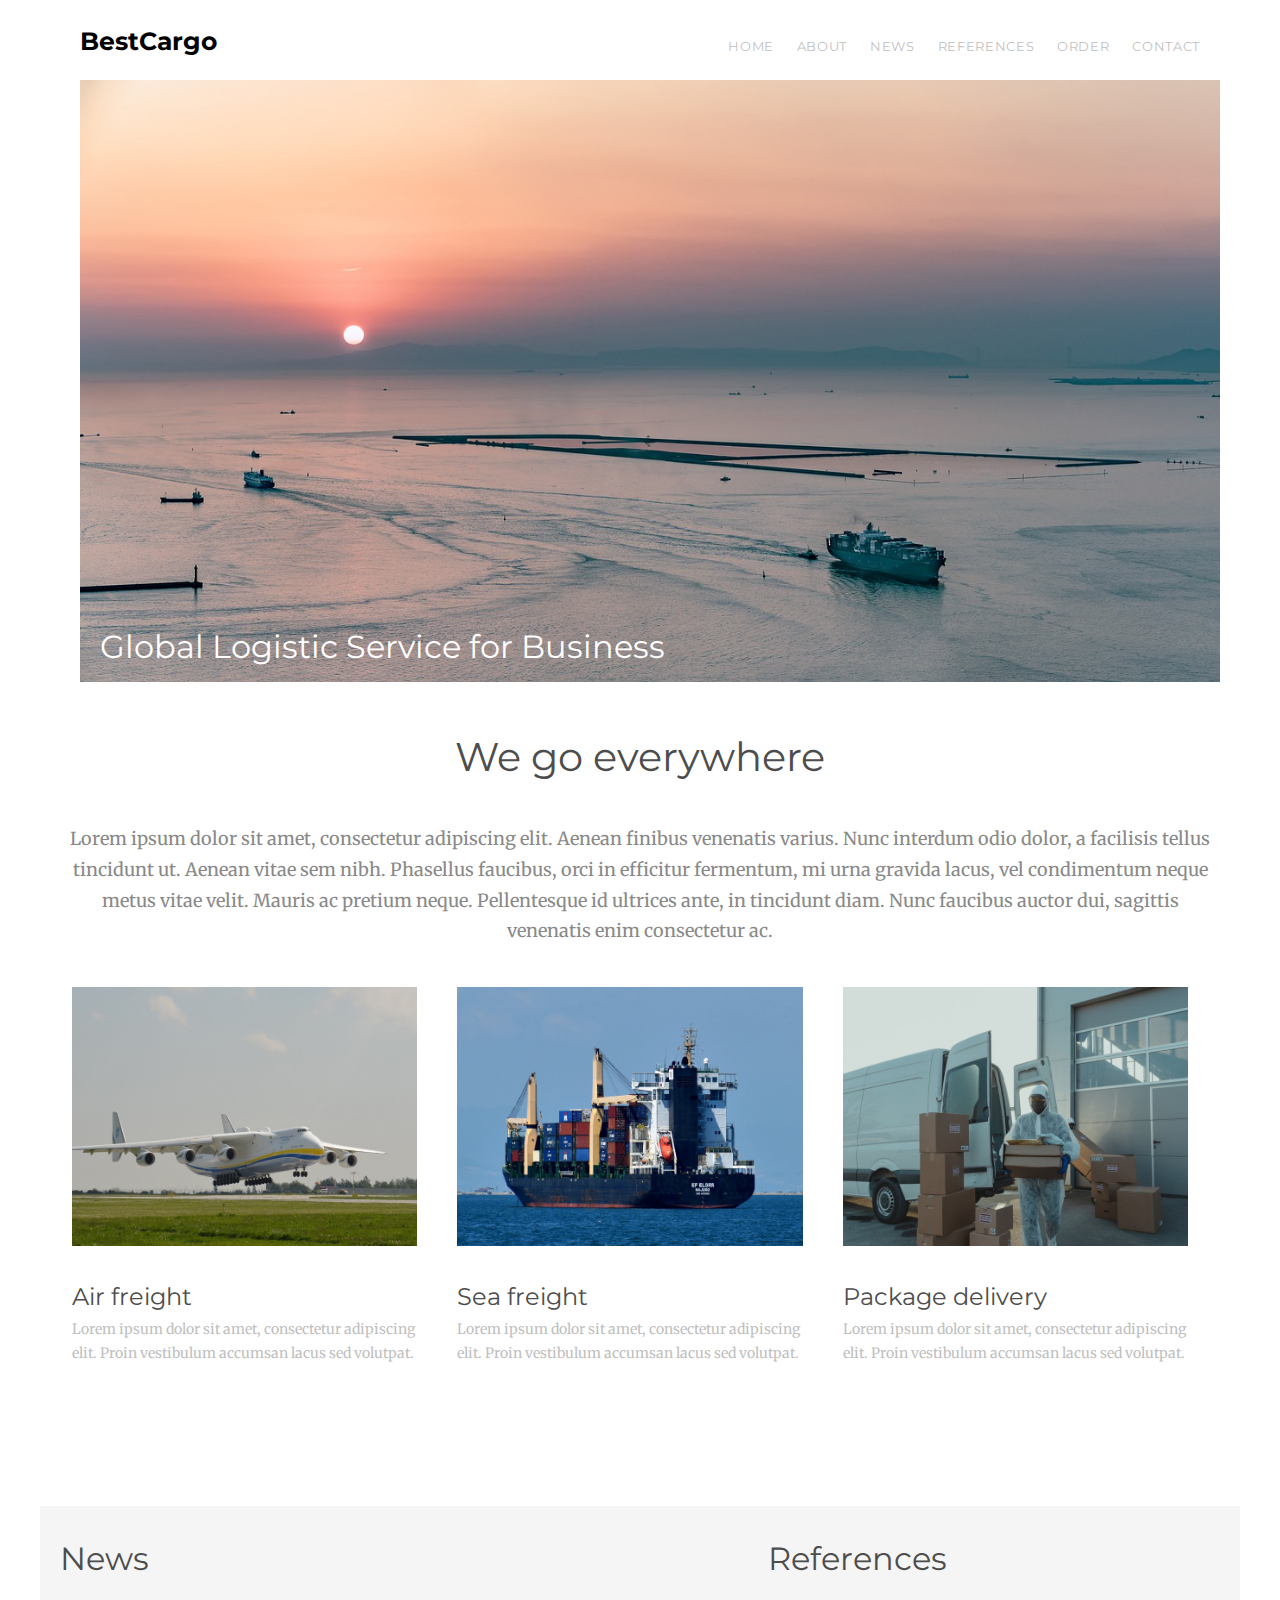
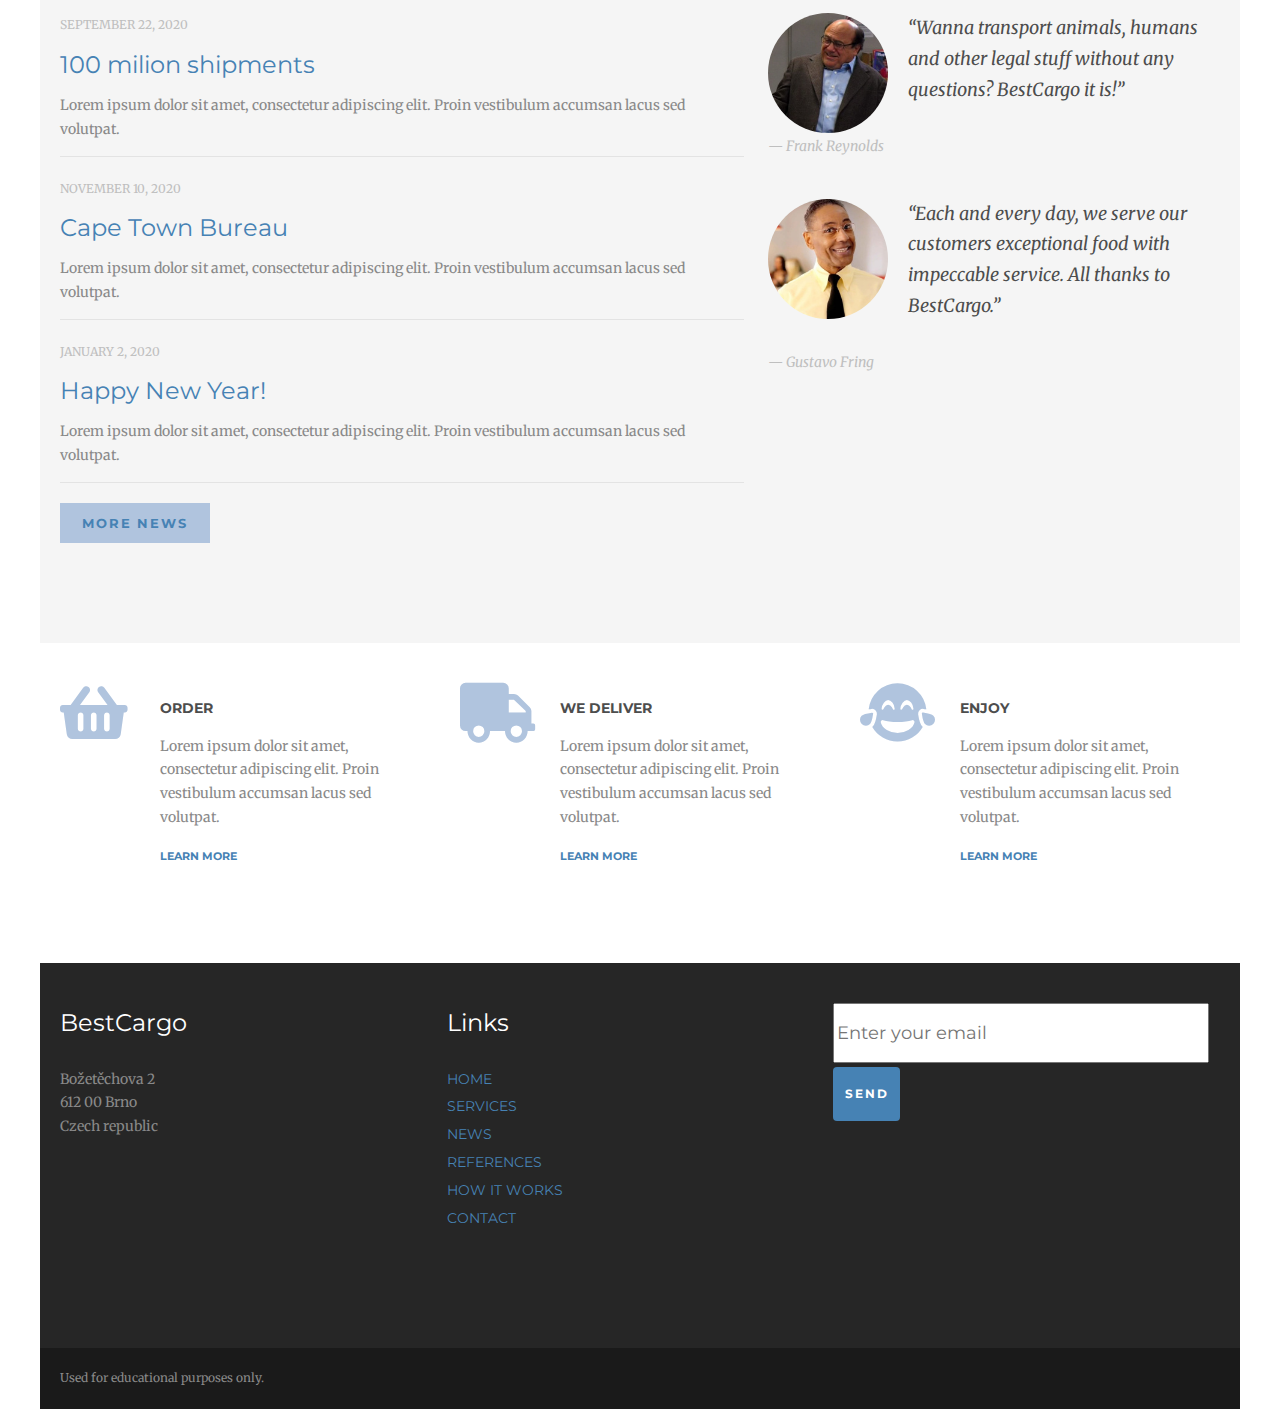
<file: project_1/index.html>
<!DOCTYPE html>
<html lang="en">
	<head>
		<meta charset="utf-8">
		<title>BestCargo</title>
		<link href="https://fonts.googleapis.com/css?family=Merriweather:300,400%7CMontserrat:400,700" rel="stylesheet">
		<link href="https://cdnjs.cloudflare.com/ajax/libs/font-awesome/5.12.1/css/all.min.css" rel="stylesheet">  
		<link rel="stylesheet" href="css/style.css">
	</head>
	<body>
		<nav id="navigation">
			<div class="content">
				<div id="nav-logo">
					<div><a href="index.html">BestCargo</a></div>
				</div>
				<div id="nav-menu">
					<ul>
						<li><a href="index.html">Home</a></li>
						<li><a href="index.html#about">About</a></li>
						<li><a href="index.html#news">News</a></li>
						<li><a href="index.html#references">References</a></li>
						<li><a href="index.html#steps">order</a></li>
						<li><a href="index.html#contact">Contact</a></li>
					</ul>
				</div>
			</div>
		</nav>
		
		<header id="header">
			<div class="content">
				<img src="img/header.jpg" alt="My Cargo">
				<h1>Global Logistic Service for Business</h1>
			</div>
		</header>

		<section id="about">
			<div class="content">
				<h2>We go everywhere</h2>
				<p>Lorem ipsum dolor sit amet, consectetur adipiscing elit. Aenean finibus venenatis varius. Nunc interdum odio dolor, a facilisis tellus tincidunt ut. Aenean vitae sem nibh. Phasellus faucibus, orci in efficitur fermentum, mi urna gravida lacus, vel condimentum neque metus vitae velit. Mauris ac pretium neque. Pellentesque id ultrices ante, in tincidunt diam. Nunc faucibus auctor dui, sagittis venenatis enim consectetur ac. </p>
				<div>
					<div class="about-item">
						<img src="img/item_plane.jpg" alt="Air">
						<h3>Air freight</h3>
						<p>Lorem ipsum dolor sit amet, consectetur adipiscing elit. Proin vestibulum accumsan lacus sed volutpat.</p>
					</div>
					<div class="about-item">
						<img src="img/item_ship.jpg" alt="Air">
						<h3>Sea freight</h3>
						<p>Lorem ipsum dolor sit amet, consectetur adipiscing elit. Proin vestibulum accumsan lacus sed volutpat.</p>
					</div>
					<div class="about-item">
						<img src="img/item_package.jpg" alt="Air">
						<h3>Package delivery</h3>
						<p>Lorem ipsum dolor sit amet, consectetur adipiscing elit. Proin vestibulum accumsan lacus sed volutpat.</p>
					</div>
				</div>
			</div>
		</section>

		<div id="middle-sections">
			<div class="content">
				<section id="news">
					<h2>News</h2>
					<div class="news-item">
						<span class="news-date">September 22, 2020</span>
						<h3><a href="#">100 milion shipments</a></h3>
						<p>Lorem ipsum dolor sit amet, consectetur adipiscing elit. Proin vestibulum accumsan lacus sed volutpat.</p>
					</div>
					<div class="news-item">
						<span class="news-date">November 10, 2020</span>
						<h3><a href="#">Cape Town Bureau</a></h3>
						<p>Lorem ipsum dolor sit amet, consectetur adipiscing elit. Proin vestibulum accumsan lacus sed volutpat.</p>
					</div>
					<div class="news-item">
						<span class="news-date">January 2, 2020</span>
						<h3><a href="#">Happy New Year!</a></h3>
						<p>Lorem ipsum dolor sit amet, consectetur adipiscing elit. Proin vestibulum accumsan lacus sed volutpat.</p>
					</div>
					<div id="news-btn"><a href="#">More news</a></div>
				</section>

				<section id="references">
					<h2>References</h2>
					<img src="img/reference1.jpg" alt="Reference1">
					<blockquote>
						<p>&ldquo;Wanna transport animals, humans and other legal stuff without any questions? BestCargo it is!&rdquo;</p>
						<span class="ref-author">&mdash; Frank Reynolds</span>
					</blockquote>
					<img src="img/reference2.jpg" alt="Reference2">
					<blockquote>
						<p>&ldquo;Each and every day, we serve our customers exceptional food with impeccable service. All thanks to BestCargo.&rdquo;</p>
						<span class="ref-author">&mdash; Gustavo Fring</span>
					</blockquote>
				</section>
			</div>
		</div>

		<section id="steps">
			<div class="content">
				<div class="steps-item">
					<i class="fas fa-shopping-basket"></i>
					<h3>Order</h3>
					<p>Lorem ipsum dolor sit amet, consectetur adipiscing elit. Proin vestibulum accumsan lacus sed volutpat.</p>
					<span class="steps-more"><a href="#">Learn more</a></span>
				</div>
				<div class="steps-item">
					<i class="fas fa-truck"></i>
					<h3>We deliver</h3>
					<p>Lorem ipsum dolor sit amet, consectetur adipiscing elit. Proin vestibulum accumsan lacus sed volutpat.</p>
					<span class="steps-more"><a href="#">Learn more</a></span>
				</div>
				<div class="steps-item">
					<i class="fas fa-grin-tears"></i>
					<h3>Enjoy</h3>
					<p>Lorem ipsum dolor sit amet, consectetur adipiscing elit. Proin vestibulum accumsan lacus sed volutpat.</p>
					<span class="steps-more"><a href="#">Learn more</a></span>
				</div>
			</div>
		</section>

		<footer id="contact">
			<div class="content">
				<div class="contact-item">
					<h3>BestCargo</h3>
					<p>Božetěchova 2<br>612 00 Brno<br>Czech republic</p>
				</div>
				<div class="contact-item">
					<h3>Links</h3>
					<ul>
						<li><a href="index.html">Home</a></li>
						<li><a href="index.html#about">Services</a></li>
						<li><a href="index.html#news">News</a></li>
						<li><a href="index.html#references">References</a></li>
						<li><a href="index.html#steps">How it works</a></li>
						<li><a href="index.html#contact">Contact</a></li>
					</ul>
				</div>
				<div class="contact-item">
					<input id="email-form" type="email" placeholder="Enter your email">
					<input id="submit-btn" type="submit" value="Send">
				</div>
			</div>
		</footer>

		<div id="footer-note">
			<div class="content">
				<span>Used for educational purposes only.</span>
			</div>
		</div>
	</body>
</html>
</file>
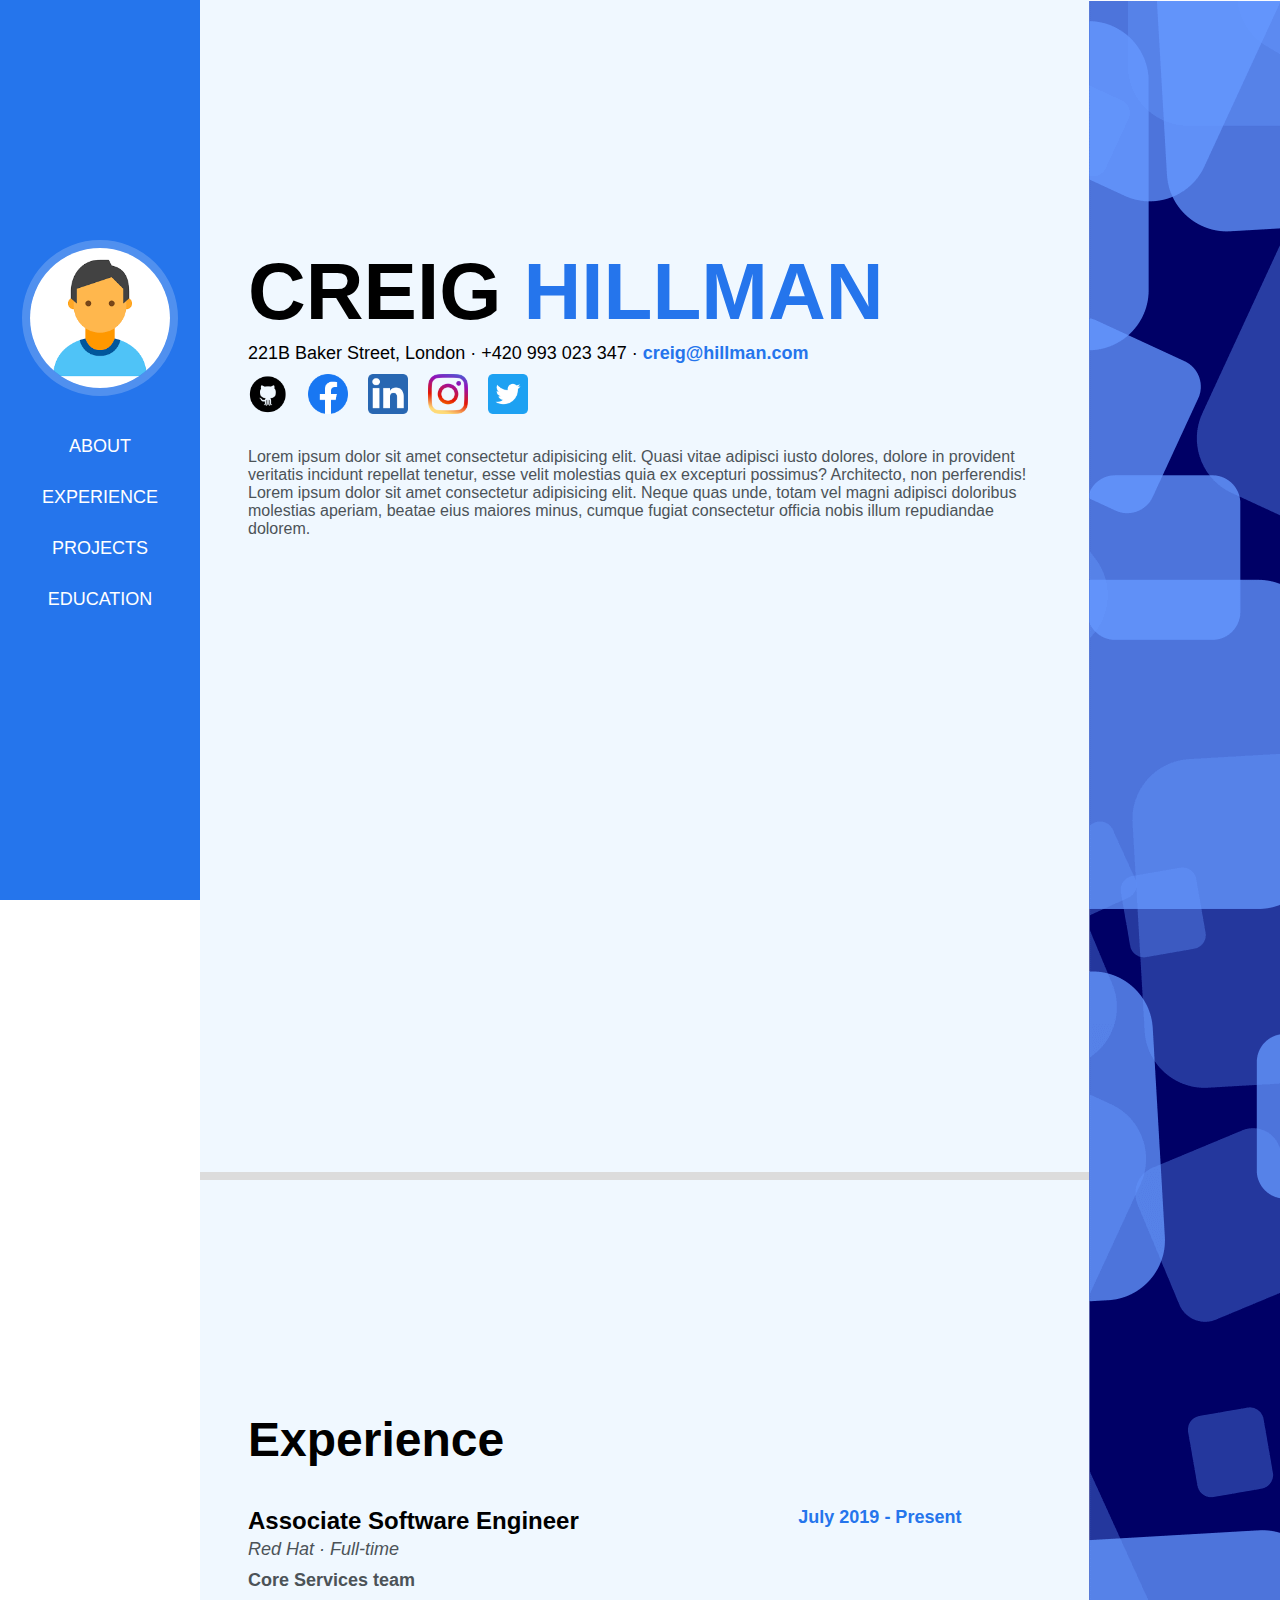
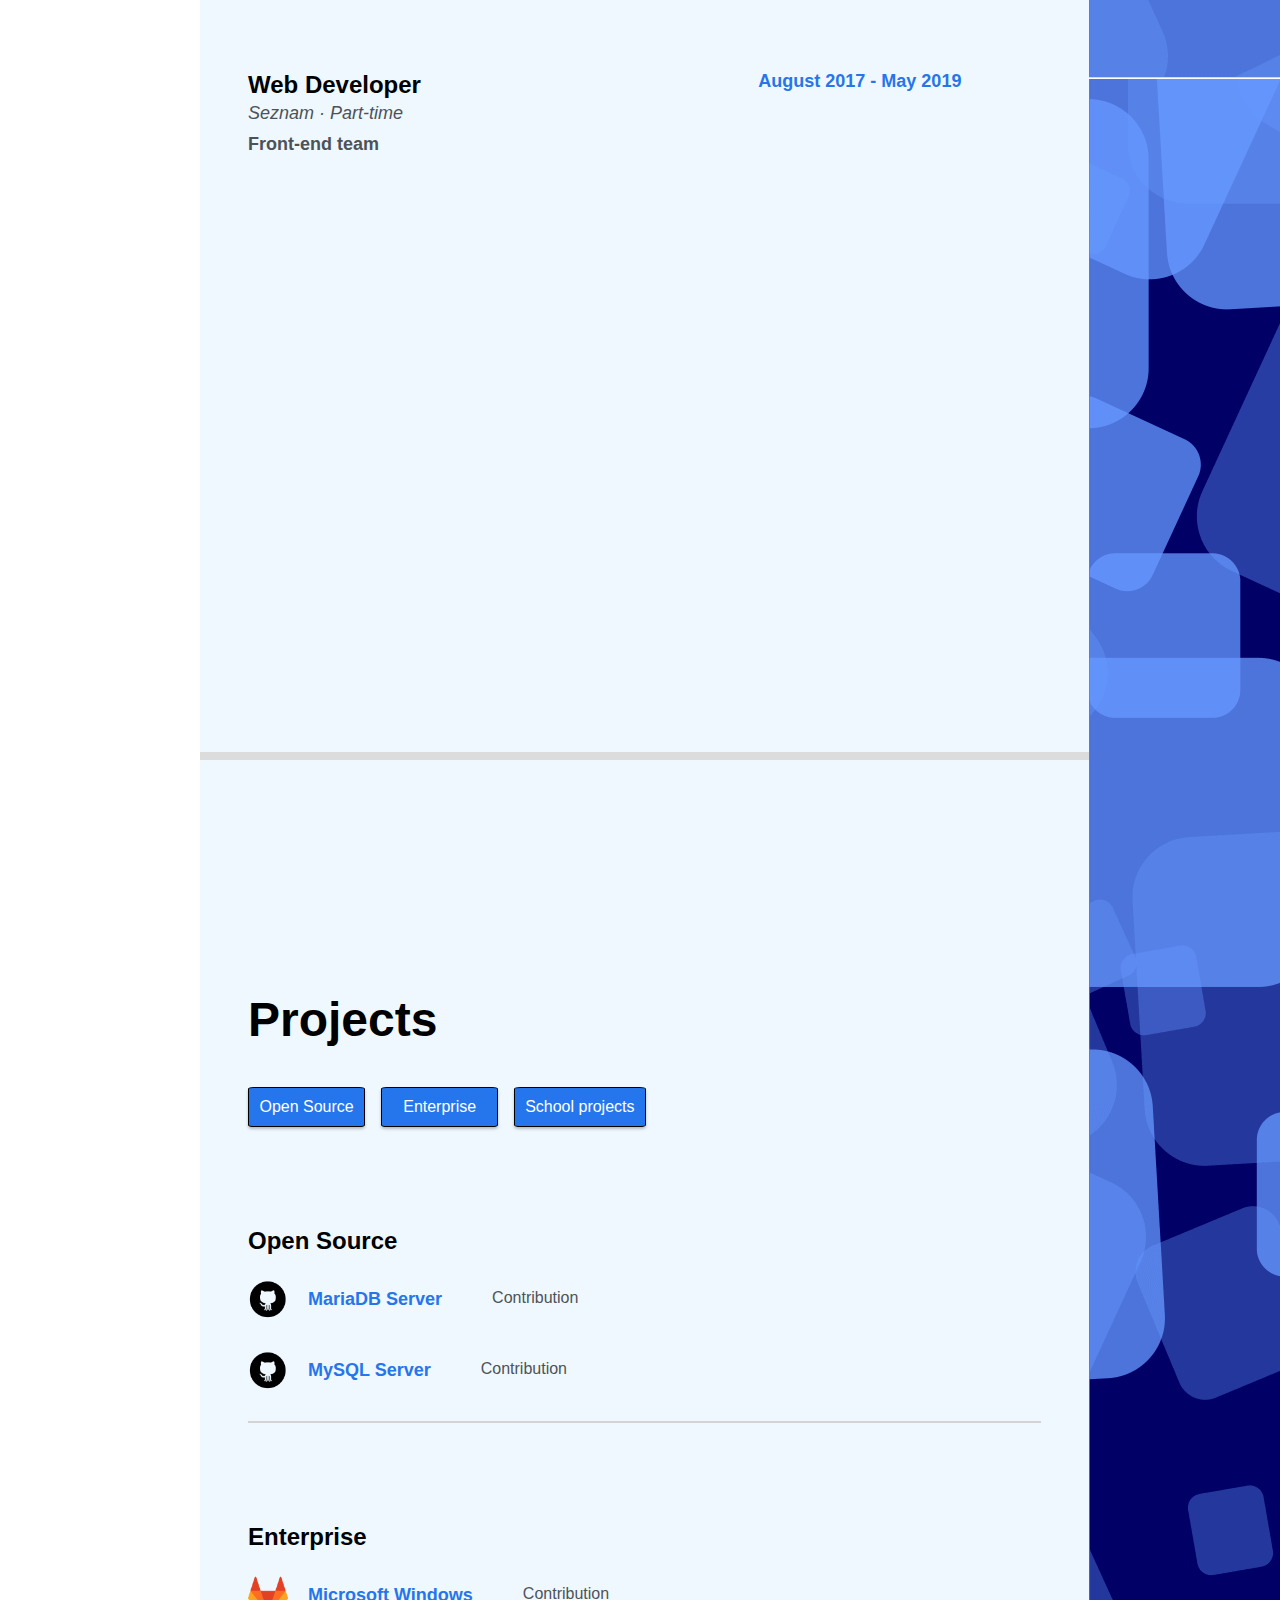
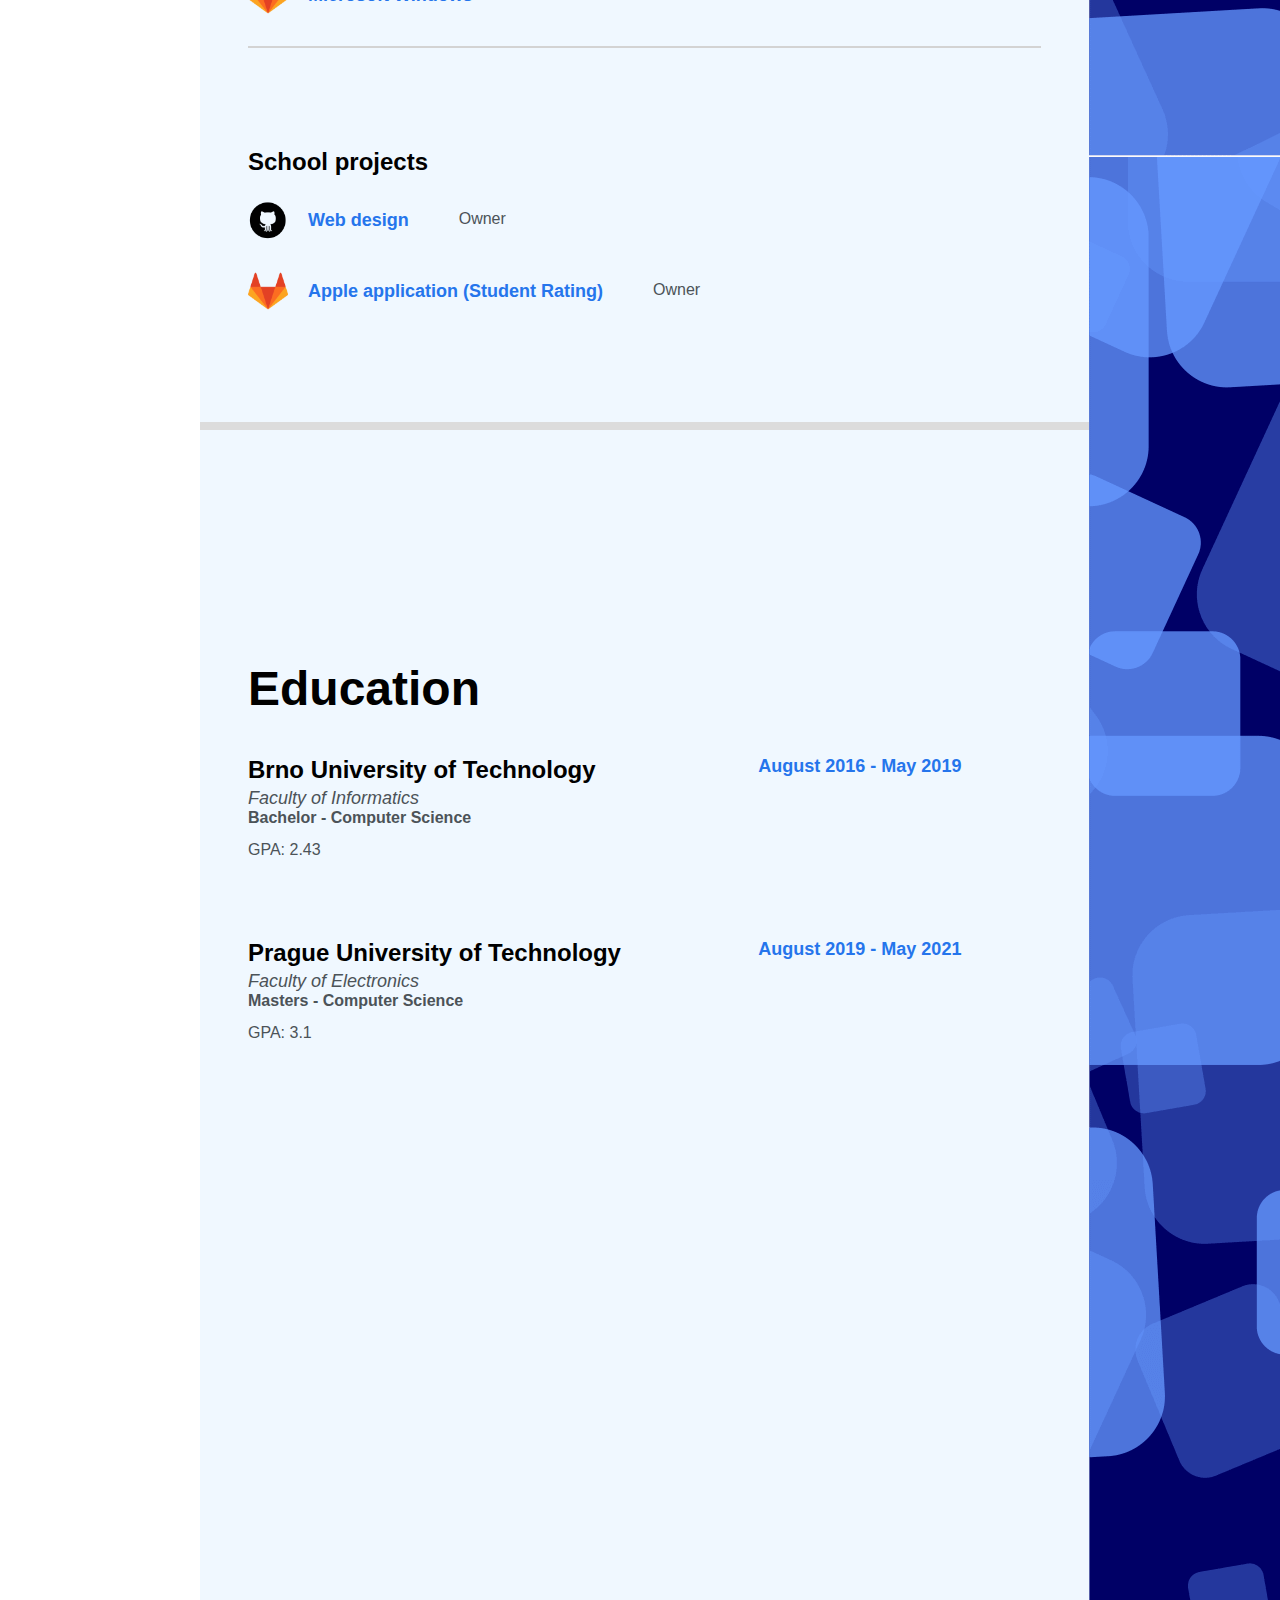
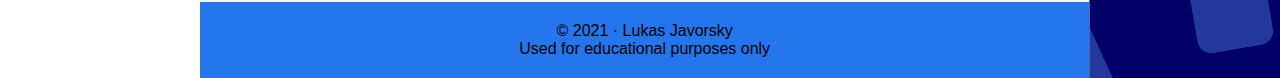
<file: project_2/index.html>
<!-- 
    Author: Lukas Javorsky (xjavor20) 
    Project: 2nd ITW project
    File: index.html
-->

<!DOCTYPE html>
<html lang="en">

<head>
    <meta charset="utf-8">
    <title>Creig Hillman</title>
    <meta name="viewport" content="width=device-width , initial-scale=1">
    <link rel="stylesheet" href="style.css">
</head>

<body>
    <div class="wrapper">
        <nav class="navigation">
            <a href="index.html#">
                <img id="person" src="img/person.png" alt="Person's image">
            </a>
            <ul class="nav-menu">
                <li><a href="index.html#about" class="nav-item">About</a></li>
                <li><a href="index.html#experience" class="nav-item">Experience</a></li>
                <li><a href="index.html#projects" class="nav-item">Projects</a></li>
                <li><a href="index.html#education" class="nav-item">Education</a></li>
            </ul>
            <div class="name">Creig Hillman</div>
            <div class="hamburger">
                <!-- Spans creates the hamburger image -->
                <span class="bar"></span>
                <span class="bar"></span>
                <span class="bar"></span>
            </div>
        </nav>
        <main>
            <section id="about">
                <img id="person-small" src="img/person.png" alt="Person's image">
                <h1>
                    Creig <span class="primaryColor">Hillman</span>
                </h1>
                <div id="info">221B Baker Street, London · +420 993 023 347 ·
                    <a href="mailto:creig@hillman.com" class="primaryColor">creig@hillman.com</a>
                </div>
                <div id="social">
                    <!-- The links are set to placeholders for this project -->
                    <a href="#"><img src="img/gh.png" alt="Github icon"></a>
                    <a href="#"><img src="img/fb.png" alt="Facebook icon"></a>
                    <a href="#"><img src="img/li.png" alt="LinkedIn icon"></a>
                    <a href="#"><img src="img/ig.png" alt="Instagram icon"></a>
                    <a href="#"><img src="img/tw.png" alt="Twitter icon"></a>
                </div>
                <p class="secondaryColor">
                    Lorem ipsum dolor sit amet consectetur adipisicing elit. Quasi vitae adipisci iusto dolores, dolore in provident veritatis incidunt repellat tenetur, esse velit molestias quia ex excepturi possimus? Architecto, non perferendis!<br>                    Lorem ipsum dolor sit amet consectetur adipisicing elit. Neque quas unde, totam vel magni adipisci doloribus molestias aperiam, beatae eius maiores minus, cumque fugiat consectetur officia nobis illum repudiandae dolorem.
                </p>
            </section>
            <section id="experience">
                <h2>
                    Experience
                </h2>
                <div class="list">
                    <div class="node">
                        <div class="item-date">
                            <h3>
                                Associate Software Engineer
                            </h3>
                            <div class="primaryColor date">
                                July 2019 - Present
                            </div>
                        </div>
                        <div class="company-employment secondaryColor">
                            Red Hat · Full-time
                        </div>
                        <div class="team secondaryColor">
                            Core Services team
                        </div>
                    </div>
                    <div class="node">
                        <div class="item-date">
                            <h3>
                                Web Developer
                            </h3>
                            <div class="primaryColor date">
                                August 2017 - May 2019
                            </div>
                        </div>
                        <div class="company-employment secondaryColor">
                            Seznam · Part-time
                        </div>
                        <div class="team secondaryColor">
                            Front-end team
                        </div>
                    </div>
                </div>
            </section>
            <section id="projects">
                <!-- The links are set to placeholders for this project -->
                <h2>
                    Projects
                </h2>
                <nav id="project-navigation">
                    <div id="projects-nav-menu">
                        <ul>
                            <li><a href="index.html#opensrc">Open Source</a></li>
                            <li><a href="index.html#enterprise">Enterprise</a></li>
                            <li><a href="index.html#school-prj">School projects</a></li>
                        </ul>
                    </div>
                </nav>

                <h3 id="opensrc">
                    Open Source
                </h3>
                <div class="project-scope">
                    <div class="project">
                        <a href="#"><img src="img/gh.png" alt="Github icon"></a>
                        <a href="#">
                            <h4 class="primaryColor">
                                MariaDB Server
                            </h4>
                        </a>
                        <div class="type secondaryColor">
                            Contribution
                        </div>
                    </div>
                    <div class="project">
                        <a href="#"><img src="img/gh.png" alt="Github icon"></a>
                        <a href="#">
                            <h4 class="primaryColor">
                                MySQL Server
                            </h4>
                        </a>
                        <div class="type secondaryColor">
                            Contribution
                        </div>
                    </div>
                </div>
                <h3 id="enterprise">
                    Enterprise
                </h3>
                <div class="project-scope">
                    <div class="project">
                        <a href="#"><img src="img/gl.png" alt="GitLab icon"></a>
                        <a href="#">
                            <h4 class="primaryColor">
                                Microsoft Windows
                            </h4>
                        </a>
                        <div class="type secondaryColor">
                            Contribution
                        </div>
                    </div>
                </div>
                <h3 id="school-prj">
                    School projects
                </h3>
                <div>
                    <div class="project">
                        <a href="#"><img src="img/gh.png" alt="Github icon"></a>
                        <a href="#">
                            <h4 class="primaryColor">
                                Web design
                            </h4>
                        </a>

                        <div class="type secondaryColor">
                            Owner
                        </div>
                    </div>
                    <div class="project">
                        <a href="#"><img src="img/gl.png" alt="GitLab icon"></a>
                        <a href="#">
                            <h4 class="primaryColor"> Apple application (Student Rating)</h4>
                        </a>

                        <div class="type secondaryColor">
                            Owner
                        </div>
                    </div>
                </div>
            </section>
            <section id="education">
                <h2>
                    Education
                </h2>
                <div class="list">
                    <div class="node">
                        <div class="item-date">
                            <h3>
                                Brno University of Technology
                            </h3>
                            <div class="primaryColor date">
                                August 2016 - May 2019
                            </div>
                        </div>
                        <div class="faculty secondaryColor">
                            Faculty of Informatics
                        </div>
                        <div class="spec secondaryColor">
                            Bachelor - Computer Science
                        </div>
                        <div class="secondaryColor">
                            GPA: 2.43
                        </div>
                    </div>
                    <div class="node">
                        <div class="item-date">
                            <h3>
                                Prague University of Technology
                            </h3>
                            <div class="primaryColor date">
                                August 2019 - May 2021
                            </div>
                        </div>
                        <div class="faculty secondaryColor">
                            Faculty of Electronics
                        </div>
                        <div class="spec secondaryColor">
                            Masters - Computer Science
                        </div>
                        <div class="secondaryColor">
                            GPA: 3.1
                        </div>
                    </div>
                </div>
            </section>
            <footer>
                <div>
                    <span>© 2021 · Lukas Javorsky</span>
                    <span> <br>Used for educational purposes only</span>
                </div>
            </footer>
        </main>

        <!-- This defines the background image on the right side of the page -->
        <div id="bg"> </div>
    </div>

    <script src="my.js"></script>
</body>


</html>
</file>
<file: project_1/css/style.css>
/*
    Author: Lukas Javorsky (xjavor20)
    Project: 1st ITW project
*/

* {
    column-gap: 40px;
}

.content {
    padding-left: 20px;
    padding-right: 20px;
}

body {
    font-family: Merriweather;
    font-size: 14px;
    line-height: 1.7;
    color: #898989;
    min-width: 768px;
    max-width: 1200px;
    margin: auto;
    width: 100%;
}

h1,
h2,
h3,
h4,
h5,
h6,
a,
#submit-btn,
#news-btn {
    font-family: Montserrat;
}

h1,
h2,
h3,
h4,
h5,
h6,
#references p {
    color: #4d4d4d;
    font-weight: normal;
}

#submit-btn,
#news-btn {
    font-size: 13px;
    letter-spacing: .15em;
}

a {
    color: steelblue;
    text-decoration: none;
}

a:hover {
    color: black;
}

#navigation {
    padding-top: 20px;
    padding-bottom: 20px;
    height: 40px;
}

#navigation #nav-logo a {
    font-size: 25px;
    color: black;
    vertical-align: middle;
    margin: 0;
    font-weight: bold;
}

#navigation #nav-logo {
    float: left;
    padding: inherit;
}

#navigation #nav-menu a {
    font-size: 13px;
    letter-spacing: .05em;
    margin-right: 20px;
    vertical-align: middle;
    text-transform: uppercase;
    color: #bfbfbf;
}

#navigation #nav-menu ul {
    list-style-type: none;
    padding: 0px;
    float: right;
}

#navigation #nav-menu li {
    display: inline-block;
}

#header {
    font-size: 32px;
    color: white;
    padding-left: 20px;
    padding-bottom: 20px;
    height: 550px;
}

#header img {
    width: 100%;
}

#header h1 {
    position: relative;
    z-index: 1;
    font-size: 32px;
    color: white;
    bottom: 100px;
    left: 20px;
    font-weight: normal;
}

#about {
    padding-top: 40px;
    margin-bottom: 100px;
}

#about p {
    font-size: 18px;
    text-align: center;
    margin-bottom: 40px;
}

#about h2 {
    text-align: center;
    font-size: 40px;
}

#about h3 {
    font-size: 24px;
    margin-bottom: 0px;
}

#about .about-item p {
    color: #bfbfbf;
    text-align: left;
    font-size: 14px;
    margin-top: 0px;
}

.about-item {
    width: 31%;
    display: inline-block;
    margin-left: 1%;
    margin-right: 1%;
}

#about .about-item img {
    width: 96%;
    height: 90%;
}

#middle-sections {
    overflow: auto;
    margin-top: 40px;
    padding-bottom: 100px;
    background-color: whitesmoke;
}

#middle-sections h2 {
    font-size: 32px;
}

#middle-sections h3 {
    font-size: 24px;
}

#news {
    width: 59%;
    float: left;
    margin-right: 2%;
}

#news .news-item {
    border-bottom: 1px solid;
    border-color: #e3e3e3;
    margin-bottom: 20px;
}

#news .news-item h3 {
    margin-top: 8px;
    margin-bottom: 0;
}

#news .news-item p {
    margin-top: 8px;
}

#news .news-date {
    font-size: 12px;
    color: #bfbfbf;
    text-transform: uppercase;
}

#news #news-btn {
    background-color: lightsteelblue;
    width: 150px;
    height: 40px;
    text-transform: uppercase;
    font-weight: bold;
    text-align: center;
    display: table-cell;
    vertical-align: middle
}

#references {
    width: 39%;
    display: inline-block;
}

#references blockquote {
    margin-bottom: 40px;
}

#references img {
    width: 120px;
    border-radius: 50%;
    float: left;
    margin-right: 20px;
}

blockquote {
    margin-left: 0;
    margin-right: 20px;
}

blockquote p {
    font-size: 18px;
    font-style: italic;
    margin-bottom: 30px;
}

blockquote span {
    font-size: 14px;
    color: #bfbfbf;
    font-style: italic;
}

#steps {
    padding-top: 40px;
    padding-bottom: 100px;
}

#steps .content {
    display: grid;
    grid-template-columns: repeat(3, 1fr);
    grid-auto-rows: minmax(200px, auto);
    height: 180px;
}

#steps i {
    font-size: 60px;
    color: lightsteelblue;
    float: left;
}

#steps h3 {
    font-size: 14px;
    text-transform: uppercase;
    font-weight: bold;
    text-align: justify;
    padding-left: 100px;
}

#steps p {
    padding-left: 100px;
}

.steps-more {
    padding-left: 100px;
    font-size: 11px;
    text-transform: uppercase;
    font-weight: bold;
}

#contact {
    padding-top: 40px;
    padding-bottom: 100px;
    background-color: #262626;
}

#contact h3 {
    font-size: 24px;
    color: white;
    margin-top: 0px;
}

#contact a:hover {
    color: white;
}

#contact input {
    height: 54px;
    font-size: 18px;
    margin-bottom: 4px;
    display: block;
    font-family: Montserrat;
}

#email-form:not(:valid) {
    color: red;
}

#email-form {
    width: 95%;
}

#submit-btn {
    background-color: steelblue;
    color: white;
    border-radius: 4px;
    border: 0;
    font-weight: bold;
    text-transform: uppercase;
    font-size: 12px !important;
    padding: 12px;
}

.contact-item {
    float: left;
    width: 33.33%;
}

.content:after {
    content: "";
    display: table;
    clear: both;
}

.contact-item ul li {
    font-size: 14px;
    padding-bottom: 4px;
}

.contact-item ul {
    list-style-type: none;
    text-transform: uppercase;
    padding-left: 0;
}

#footer-note {
    padding-top: 20px;
    padding-bottom: 20px;
    background-color: #1a1a1a;
    font-size: 12px;
}
</file>
<file: project_2/style.css>
/*
Author: Lukas Javorsky (xjavor20)
Project: 2nd ITW project
File: style.css
*/

* {
    font-family: 'Trebuchet MS', 'Lucida Sans Unicode', 'Lucida Grande', 'Lucida Sans', Arial, sans-serif
}

.primaryColor {
    color: rgb(37, 117, 236);
}

.secondaryColor {
    color: #4c5358;
}

body {
    margin: 0;
}

html {
    scroll-behavior: smooth;
}

a {
    text-decoration: none;
}

#person {
    transition: all .2s ease-in-out;
    width: 140px;
    border: 0.5rem solid rgba(255, 255, 255, 0.2);
    border-radius: 50%;
    margin-top: 15rem;
    display: block;
    margin-left: auto;
    margin-right: auto;
    margin-bottom: 40px;
}

#person:hover {
    width: 150px;
}

#person-small {
    display: none;
}

.wrapper {
    display: flex;
    justify-content: space-between;
}

#bg {
    min-height: max-content;
    flex-basis: 15%;
    background-image: url(./img/bg.png);
}

main {
    flex-basis: 70%;
    background-color: aliceblue;
}

main h1 {
    font-size: 5rem;
    text-transform: uppercase;
    font-family: Verdana, Geneva, Tahoma, sans-serif;
    margin-bottom: 5px;
}

main h2 {
    font-size: 3rem;
    font-family: Verdana, Geneva, Tahoma, sans-serif;
}

main section {
    min-height: 100vh;
    border-bottom: 0.5rem solid gainsboro;
    padding: 12rem 3rem 5rem 3rem;
}

#education {
    border-bottom: none;
}

.navigation a {
    transition: all .2s ease-in-out;
    color: white;
}

.navigation a:hover {
    font-size: 22px;
    font-weight: bold;
}

.navigation {
    /* Full-height */
    height: 100vh;
    /* Width */
    flex-basis: 15%;
    min-width: 200px;
    position: sticky;
    top: 0;
    left: 0;
    overflow-x: hidden;
    background-color: rgb(37, 117, 236);
    overflow: hidden;
}

nav ul {
    list-style-type: none;
    padding: 0px;
}

.navigation li {
    font-size: 18px;
    padding-bottom: 30px;
    text-align: center;
    text-transform: uppercase;
}


/* Hide the hamburger and the name when it's not a small screen */

.hamburger {
    display: none;
}

.name {
    display: none;
}

.bar {
    display: block;
    width: 25px;
    height: 3px;
    margin: 5px auto;
    -webkit-transition: all 0.3s ease-in-out;
    transition: all 0.3s ease-in-out;
    background-color: #101010;
}

#about #info {
    margin-bottom: 10px;
    font-size: 18px;
}

#about #info a {
    font-weight: bold;
}

#about #info a:hover {
    text-decoration: underline;
    /* Darken the text */
    filter: brightness(0.5);
}

.project h4:hover {
    filter: brightness(0.5);
}

#social {
    display: flex;
    justify-content: flex-start;
    flex-direction: row;
    margin-bottom: 30px;
}

#social img {
    width: 40px;
    margin-right: 20px;
}

.list {
    display: flex;
    justify-content: flex-start;
    flex-direction: column;
}

.list .node {
    margin-bottom: 5rem;
}

.list h3 {
    margin-top: 0;
    font-size: 24px;
    margin-bottom: 4px;
}

.faculty,
.date,
.company-employment,
.team,
h4 {
    font-size: 18px;
}

.node .faculty {
    font-style: italic;
}

.node .spec {
    font-weight: bold;
    margin-bottom: 14px;
}

.item-date {
    display: flex;
    justify-content: space-between;
    flex-direction: row;
}

.date {
    font-weight: bold;
    margin-right: 5rem;
}

.node .company-employment {
    font-style: italic;
    margin-bottom: 10px;
}

.node .team {
    font-weight: bold;
}

.project img {
    width: 40px;
    margin-right: 10px;
}

.project {
    display: flex;
    justify-content: flex-start;
    flex-direction: row;
}

.project h4,
.project .type {
    margin: 10px 40px 40px 10px;
}

#projects h3 {
    font-size: 24px;
}

#projects .project-scope {
    border-bottom: 2px solid lightgrey;
    margin-bottom: 100px;
}

#projects-nav-menu a {
    color: white;
}

nav #projects-nav-menu li {
    color: white;
    text-align: center;
    padding: 10px;
    margin-right: 2%;
    background: rgb(37, 117, 236);
    min-width: 12%;
    border: 1px solid black;
    box-shadow: 0 2px 3px 0px rgba(0, 0, 0, 0.25);
    border-radius: 5%;
    transition: .2s all;
}

nav #projects-nav-menu ul {
    display: flex;
    flex-direction: row;
    justify-content: flex-start;
    margin-bottom: 100px;
}


/* Blurs the navigation menu when cursor hovers it */

nav #projects-nav-menu ul:hover li {
    filter: blur(3px);
    opacity: .5;
    transform: scale(.98);
    box-shadow: none;
}


/* Unblurs the selected navigation when cursor hovers it */

nav #projects-nav-menu ul:hover li:hover {
    transform: scale(1);
    filter: blur(0px);
    opacity: 1;
    box-shadow: 0 8px 20px 0px rgba(0, 0, 0, 0.125);
}

footer {
    background-color: rgb(37, 117, 236);
    padding-top: 20px;
    padding-bottom: 20px;
    text-align: center;
}

@media (max-width: 768px) {
    /* Edit aligning */
    main h1,
    h2,
    p,
    #info {
        text-align: center;
    }
    #social {
        justify-content: space-around;
        margin-left: 3rem;
        margin-right: 3rem;
    }
    nav #projects-nav-menu ul {
        justify-content: space-around;
    }
    /* Edit fonts */
    p {
        font-size: 12px;
    }
    main h1 {
        font-size: 3rem;
        margin-top: 1rem;
    }
    main h2 {
        font-size: 2rem;
    }
    #about #info {
        font-size: 14px;
    }
    .list h3 {
        font-size: 16px;
    }
    .faculty,
    .date,
    .company-employment,
    .team,
    h4,
    #projects div,
    .node div {
        font-size: 14px;
    }
    #projects h3 {
        font-size: 20px;
    }
    /* Edit footer */
    footer {
        padding-top: 10px;
        padding-bottom: 10px;
        font-size: 13px;
    }
    /* Edit margins and paddings */
    main section {
        min-height: 50vh;
        padding: 2rem 1rem 2rem 1rem;
    }
    #social img {
        width: 26px;
        margin-right: 10px;
    }
    .date {
        margin-right: 10px;
        margin-left: 20px;
    }
    .project h4,
    .project .type {
        margin: 10px 10px 20px 10px;
    }
    nav #projects-nav-menu ul {
        margin-bottom: 50px;
    }
    /* Hides the github/gitlab icons for small devices */
    .project img {
        display: none;
    }
    .wrapper {
        display: inline-block;
    }
    /* Transforms the navigation into hamburger menu with the authors name 
    on the left side of the navigation bar */
    .navigation {
        height: 50px;
    }
    #person {
        display: none;
    }
    #person-small {
        display: block;
        margin-left: auto;
        margin-right: auto;
        width: 150px;
        border: 0.5rem solid rgba(255, 255, 255, 0.2);
        border-radius: 30%;
    }
    .navigation a {
        color: black;
    }
    .nav-menu {
        position: fixed;
        right: -100%;
        top: 2.1rem;
        flex-direction: column;
        background-color: white;
        width: 100%;
        border-radius: 10px;
        transition: 0.3s;
        box-shadow: 0 10px 27px rgba(0, 0, 0, 0.05);
    }
    .nav-menu.active {
        right: 0;
    }
    .nav-menu.active li a {
        color: rgb(37, 117, 236);
    }
    .nav-item {
        margin: 2.5rem 0;
    }
    .hamburger {
        display: block;
        float: right;
        cursor: pointer;
        margin-top: 10px;
        margin-right: 20px;
    }
    .name {
        display: block;
        float: left;
        margin: 15px 0 0 20px;
        font-size: 20px;
        font-weight: bold;
    }
    .navigation ul {
        padding-top: 20px;
    }
    nav #projects-nav-menu ul:hover li {
        filter: none;
        opacity: 1;
    }
}
</file>
